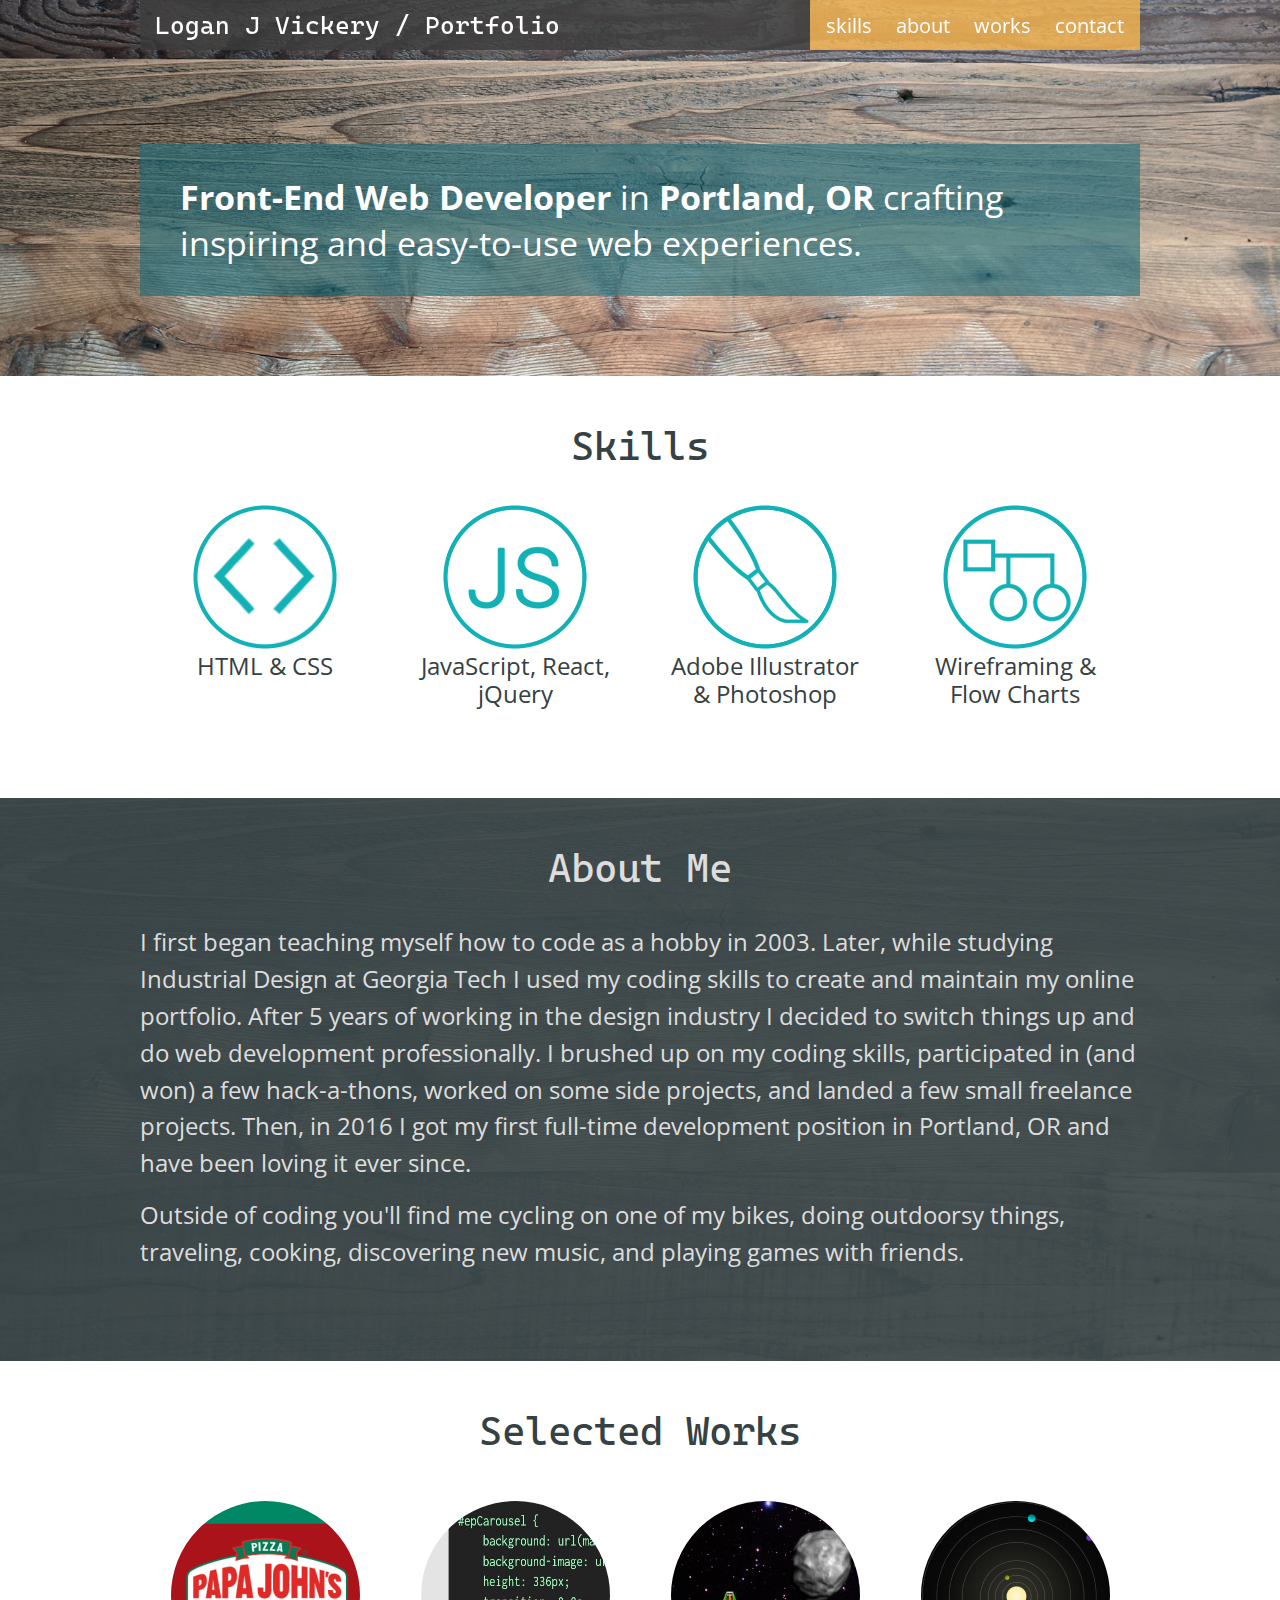
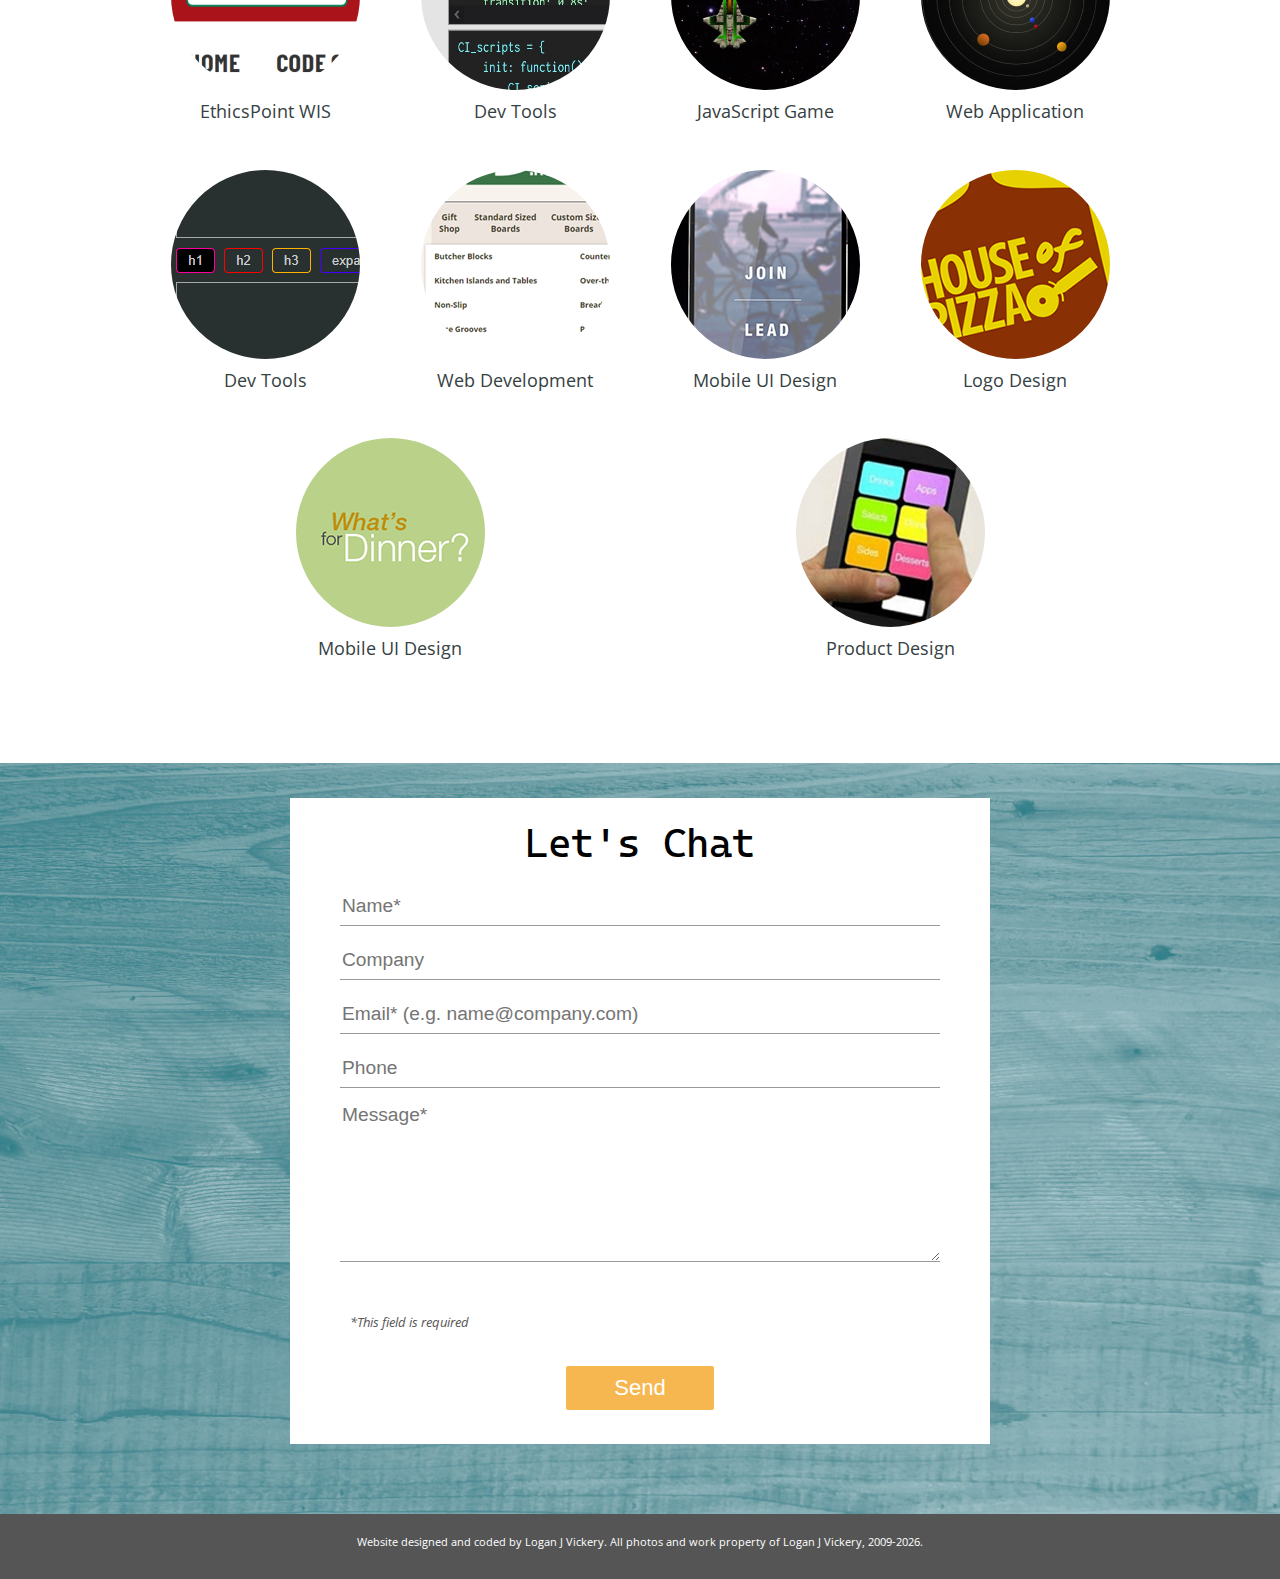
<file: index.html>
<!DOCTYPE html PUBLIC "-//W3C//DTD XHTML 1.0 Strict//EN" "http://www.w3.org/TR/xhtml1/DTD/xhtml1-strict.dtd">
<html xmlns="http://www.w3.org/1999/xhtml" xml:lang="en" lang="en">

<head>
    <meta charset="utf-8">
    <meta name="keywords"
        content="logan vickery, developer, front-end, front-end developer, javascript, portland, oregon, web design">
    <meta name="description" content="Logan J Vickery - Front-End Developer">
    <meta name="author" content="Logan J Vickery">
    <meta name="viewport" content="width=device-width, user-scalable=no, initial-scale=1.0">
    <title>Logan J Vickery - Front-End Web Developer</title>
    <link rel="stylesheet" href="https://use.fontawesome.com/releases/v5.7.2/css/all.css"
        integrity="sha384-fnmOCqbTlWIlj8LyTjo7mOUStjsKC4pOpQbqyi7RrhN7udi9RwhKkMHpvLbHG9Sr" crossorigin="anonymous">
    <link rel="stylesheet" href="ljv.css">
    <link rel="shortcut icon" href="ljv.ico" type="image/x-icon" />
</head>

<body>
    <header>
        <div class="contain top">
            <div class="name">Logan J Vickery / Portfolio</div>
            <nav>
                <a href="#skills">skills</a>
                <a href="#about">about</a>
                <a href="#gallery">works</a>
                <a href="#contact">contact</a>
            </nav>
        </div>
        <div class="hello contain">
            <div class="hellotext"> <span class="bold">Front-End Web Developer </span> in <span class="bold">Portland,
                    OR</span> crafting inspiring and easy-to-use web experiences.
            </div>
        </div>
    </header>
    <section id="skills">
        <h2>Skills</h2>
        <icons class="contain">
            <icon class="icon-code">HTML & CSS</icon>
            <icon class="icon-js">JavaScript, React, jQuery</icon>
            <icon class="icon-adobe">Adobe Illustrator & Photoshop</icon>
            <icon class="icon-wireframe">Wireframing & Flow Charts</icon>
        </icons>
    </section>
    <section id="about">
        <div class="contain">
            <h2>About Me</h2>
            <div class="about_text"><img src="/images/headshot.jpg" />
                <p>I first began teaching myself how to code as a hobby in 2003. Later, while studying Industrial Design at
                    Georgia Tech I used my coding skills to create and maintain my online portfolio. After 5 years of working
                    in the design industry I decided to switch things up and do web development professionally.
                    I brushed up on my coding skills, participated in (and won) a few hack-a-thons, worked on some side
                    projects, and landed a few small freelance projects. Then, in 2016 I got my first full-time
                    development position in Portland, OR and have been loving it ever since.</p>
                <p>Outside of coding you'll find me cycling on one of my bikes, doing outdoorsy things, traveling,
                    cooking, discovering new music, and playing games with friends.</p>
            </div>
        </div>
    </section>
    <section id="gallery">
        <div class="contain">
            <h2>Selected Works</h2>
            <tiles>
                <tile>
                    <div class="papajohn" onclick="showProject('papajohn');"></div>
                    <p>EthicsPoint WIS</p>
                </tile>
                <tile>
                    <div class="alexandria" onclick="showProject('alexandria');"></div>
                    <p>Dev Tools</p>
                </tile>
                <tile>
                    <div class="jsgame" onclick="showProject('jsgame');"></div>
                    <p>JavaScript Game</p>
                </tile>
                <tile>
                    <div class="planets" onclick="showProject('planets');"></div>
                    <p>Web Application</p>
                </tile>
                <tile>
                    <div class="formatter" onclick="showProject('formatter');"></div>
                    <p>Dev Tools</p>
                </tile>
                <tile>
                    <div class="megamenu" onclick="showProject('megamenu');"></div>
                    <p>Web Development</p>
                </tile>
                <tile>
                    <div class="biketrain" onclick="showProject('biketrain');"></div>
                    <p>Mobile UI Design</p>
                </tile>
                <tile>
                    <div class="hop" onclick="showProject('hop');"></div>
                    <p>Logo Design</p>
                </tile>
                <tile>
                    <div class="wfd" onclick="showProject('wfd');"></div>
                    <p>Mobile UI Design</p>
                </tile>
                <tile>
                    <div class="nexttable" onclick="showProject('nexttable');"></div>
                    <p>Product Design</p>
                </tile>
            </tiles>
        </div>
    </section>
    <section id="contact">
        <div class="contactmax">
            <!--form class="center_form" method="post" name="contactForm" action="scripts/sendEmail.php" onsubmit="return validateForm">-->
            <form method="post" name="contactForm" action="scripts/sendEmail.php">
                <h2>Let's Chat</h2>
                <input class="input1" placeholder="Name*" name="name" type="text" required><br><br>
                <input class="input1" placeholder="Company" name="company" type="text"><br><br>
                <input class="input1" placeholder="Email* (e.g. name@company.com)" name="email" type="email"
                    pattern="[a-zA-Z]{3,}@[a-zA-Z]{3,}[.]{1}[a-zA-Z]{2,}" required><br><br>
                <input class="input1" placeholder="Phone" name="phone" type="text"><br><br>
                <textarea class="input2" placeholder="Message*" name="msg" required></textarea><br><br>
                <p class="asterick">*This field is required</p>
                <input class="send" name="send" value="Send" type="submit"><br><br>
            </form>
        </div>
    </section>
    <footer>
        Website designed and coded by Logan J Vickery. All photos and work property of Logan J Vickery, 2009-<span
            id="thisYear">2018</span>.
    </footer>
    <script src="scripts/scripts.js" type="text/javascript"></script>
</body>

</html>
</file>
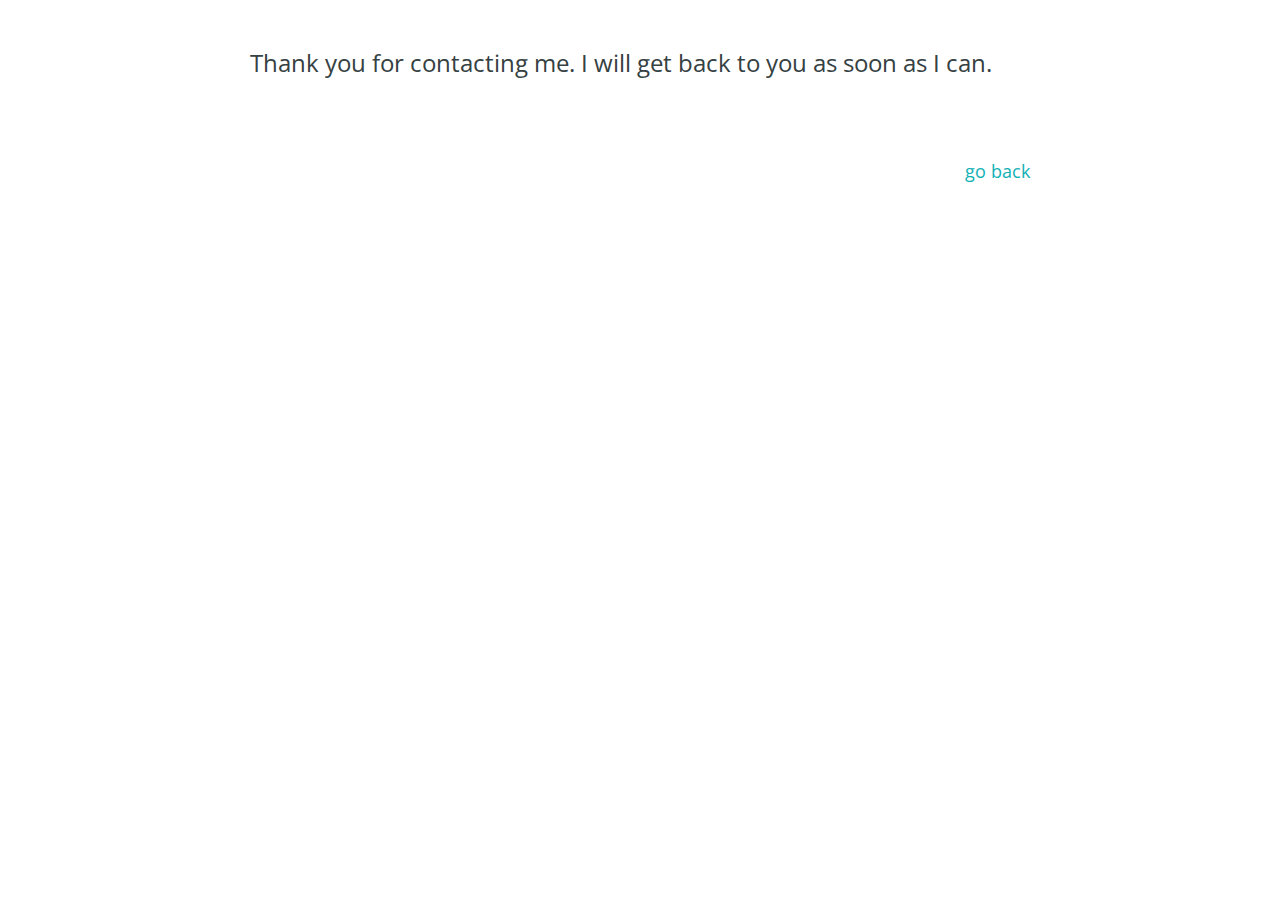
<file: thanks.html>
<!DOCTYPE html PUBLIC "-//W3C//DTD XHTML 1.0 Strict//EN" "http://www.w3.org/TR/xhtml1/DTD/xhtml1-strict.dtd">
<html xmlns="http://www.w3.org/1999/xhtml" xml:lang="en" lang="en">

<head>
	<meta charset="utf-8">
	<meta name="keywords" content="logan vickery, developer, front-end, front-end developer, javascript, portland, oregon, web design">
	<meta name="description" content="Logan J Vickery - Front-End Developer">
	<meta name="author" content="Logan J Vickery">
	<meta name="viewport" content="width=device-width, user-scalable=no, initial-scale=1.0">
	<title>Logan J Vickery - Front-End Web Developer</title>
	<link rel="stylesheet" href="https://use.fontawesome.com/releases/v5.7.2/css/all.css" integrity="sha384-fnmOCqbTlWIlj8LyTjo7mOUStjsKC4pOpQbqyi7RrhN7udi9RwhKkMHpvLbHG9Sr" crossorigin="anonymous">
	<link rel="stylesheet" href="ljv.css">
	<link rel="shortcut icon" href="ljv.ico" type="image/x-icon" />
</head>

<body>
	<div class="workwrap">
		<div class="workspace">
			<p>Thank you for contacting me. I will get back to you as soon as I can.</p><br /><br /><br />
			<a class="back orangeover" href="index.html">
				<i class="fa fa-arrow-left" aria-hidden="true"></i> go back
			</a>
		</div>
	</div>
	<script src="scripts/scripts.js" type="text/javascript"></script>
</body>

</html>
</file>
<file: ljv.css>
@import url('https://fonts.googleapis.com/css?family=Open+Sans:400,700|Cousine:400,700|Source+Code+Pro:400,500,600,700&display=swap');

/*
Teal: #3b9fab
Green: #aabb00
Orange: #fff8800
Grey BG: #b5b5b5
 */

 @font-face {
    font-family: 'Cascadia';
    src: url('font/CascadiaCode-Regular.woff2') format('woff2'), 
         url('font/CascadiaCode-Regular.woff') format('woff');
  }

 * {
     box-sizing: border-box;
 }

body {
    color: #354142;
    display: flex;
    flex-direction: column;
    font: normal 400 10px 'Open Sans', sans-serif;
    margin: 0px;
    padding: 0px;
    width: 100%;
}

body.no-scroll {
    overflow: hidden;
}

a {
    border: 0;
    color: #3b9fab;
    text-decoration: none;
    transition: 200ms ease;
}

a:hover {
    color: #3b9fab;
}

p {
    font-size: 1.5rem;
    line-height: 2.3rem;
    margin: 15px 0;
}

img {
    border: 0;
    text-decoration: none;
}

/* header */

header {
    background: #fff url('images/header-bg.jpg') center no-repeat;
    background-size: cover;
    display: block;
}

.top {
    display: flex;
    flex-wrap: wrap;
    justify-content: stretch;
    position: fixed;
    left: 0px;
    width: 100%;
}

.name {
    background: rgba(60, 60, 60, .8);
    color: white;
    flex-grow: 1;
    font: normal 400 25px 'Cascadia', sans-serif;
    padding: 10px 15px 10px;
}

nav {
    background: rgba(247, 183, 80, .8);
    /*border-bottom-left-radius: 12px;
    border-bottom-right-radius: 12px;*/
    display: flex;
    flex-grow: 1;
    font-size: 1.25rem;
    justify-content: space-between;
}

nav a {
    align-items: center;
    color: #fff;
    display: flex;
    padding: 8px 12px;
    vertical-align: top;
}

nav a:first-of-type {
    padding-left: 16px;
}

nav a:last-of-type {
    padding-right: 16px;
}

nav a:hover {
    color: white;
    background: #3b9fab;
}

.hello {
    background: rgb(0, 0, 0, .7);
    background: rgba(30, 108, 121, 0.61);
    margin: 9rem 0 5rem;
}

.hellotext {
    color: #fff;
    font: normal 400 1.4rem 'Open Sans';
    margin: auto;
    padding: 30px 40px;
}

/* main */

section {
    display: block;
    padding: 35px 0 70px;
    width: 100%;
}

#skills {
    margin: auto;
    text-align: center;
}

#about {
    background: #999 url('images/wood-bg-teal.jpg') center center no-repeat;
    background-size: cover;
    color: #ddd;
    margin: auto;
    text-align: center;
}

#gallery {
    background: #fff;
    margin: auto;
}

#gallery-box {
    background: rgba(0,0,0,.8);
    display: none;
    height: 100%;
    left: 0;
    overflow-y: scroll;
    position: fixed;
    top: 0;
    width: 100%;
}

#gallery-box .inner {
    background: white;
    display: flex;
    flex-direction: column;
    margin-bottom: 20px;
    margin-top: 20px;
    padding: 20px 30px 50px;
}

#gallery-box .close-gallery {
    background: rgb(247, 183, 80);
    color: white;
    cursor: pointer;
    font-size: 16px;
    margin: 0 0 0 auto;
    padding: 8px 16px;
    position: fixed;
    right: 20px;
    text-align: right;
    top: 0;
}

#gallery-box h2 {
    color: #3b9fab;
    font-family: 'Cascadia';
    text-align: left;
}

#gallery-box img {
    border: 1px solid #ccc;
    margin: 10px auto;
    max-width: 780px;
    width: 100%;
}

#gallery-box .wfd_gif img {
    border: none;
    width: unset;
}

#gallery-box p {
    min-width: 402px;
}

icons {
    display: flex;
    flex-wrap: wrap;
    justify-content: space-around;
    padding: 0;
}

icon {
    background: url() top center no-repeat;
    display: flex;
    font-size: 1.5rem;
    justify-content: center;
    line-height: 28px;
    margin: 0 10px 20px;
    padding: 150px 10px 0;
    width: 210px;
}

icon.icon-code {
    background-image: url(images/icon_code.png);
}

icon.icon-js {
    background-image: url(images/icon_js.png);
}

icon.icon-adobe {
    background-image: url(images/icon_adobe.png);
}

icon.icon-wireframe {
    background-image: url(images/icon_wireframe.png);
}

.icon {
    margin: auto;
    text-align: center;
    width: 205px;
}

.awards {
    background: #eee scroll;
    margin: auto;
    text-align: center;
}

.about_text {
    margin: 20px 15px;
    text-align: left;
}

.about_text>p {
    font-size: 1.3rem;
}

.about_text img {
    display: none;
    float: left;
    margin: 10px 20px 0 0;
}

#contact {
    background: #3b9fab url('images/wood-bg-light-teal.jpg') center center no-repeat;
    background-size: cover;
    color: #000;
    margin: auto;
    text-align: center;
}

.contactmax {
    max-width: 700px;
    margin: auto;
}

#contact form h2 {
    font-weight: 400;
    margin: 0 0 20px;   
}

#contact form {
    background: #fff;
    padding: 20px;
}

input,
textarea {
    border: 0 solid;
    border-bottom: 1px solid #999;
    font-family: sans-serif;
    font-size: 1.2rem;
    width: 100%;
}

input {
    height: 40px;
}

textarea {
    height: 160px;
}

.send {
    background-color: rgb(247, 183, 80);
    border: none;
    border-radius: 2px;
    color: #fff;
    cursor: pointer;
    font-size: 22px;
    height: unset;
    padding: 9px 48px;
    transition: 200ms ease;
    width: auto;
}

.send:hover, #gallery-box .close-gallery:hover {
    background: #3f4b54;
}

.limitwidth {
    max-width: 960px;
}

#gallery li {
    cursor: pointer;
    list-style: none;
    margin: 30px 15px 0;
    width: 210px;
}

#gallery p {
    font-size: 1.1rem;
    margin: 0 0 15px;
}

.bold {
    font-weight: 700;
}

h2 {
    font: normal 400 2.5rem 'Cascadia';
    margin-top: 10px;
    text-align: center;
}

.largetext {
    font-size: 1.6em;
    font-weight: 700;
}

.space {
    margin: 0 50px 0 0;
}

.workwrap {
    margin: auto;
    max-width: 840px;
    text-align: center;
    width: 100%;
}

.workspace {
    background: #fff;
    padding: 30px 30px 80px;
    text-align: left;
}

.workspace a img {
    max-width: 780px;
    width: 100%;
}

.workspace > p {
    font-size: 1.2rem;
}

.workspace > p > a {
    color: #ab0;
}

a.back {
    color: #12B1B6;
    float: right;
    font-size: 1.1rem;
    margin-top: 20px;
    text-align: right;
}

.fa {
    font-size: 1.1rem;
}

tiles {
    display: flex;
    flex-wrap: wrap;
    justify-content: space-around;
}

tile {
    display: inline-block;
    margin: 11px 22px;
    text-align: center;
}

tile div {
    background: url() center no-repeat;
    border: 3px solid #fff;
    cursor: pointer;
    border-radius: 103px;
    display: block;
    height: 195px;
    width: 195px;
}

tile div:hover {
    border-color: #3b9fab;
}

tile div.papajohn {
    background-image: url(work/papajohn_rnd.png);
}

tile div.alexandria {
    background-image: url(work/alexandria_rnd.png);
}

tile div.formatter {
    background-image: url(work/formatter_rnd.png);
}

tile div.megamenu {
    background-image: url(work/megamenu_rnd.png);
}

tile div.jsgame {
    background-image: url(work/jsgame_rnd.png);
}

tile div.planets {
    background-image: url(work/planets_rnd.png);
}

tile div.biketrain {
    background-image: url(work/biketrain_rnd.png);
}

tile div.hop {
    background-image: url(work/hop_rnd.png);
}

tile div.wfd {
    background-image: url(work/wfd_rnd.png);
}

tile div.nexttable {
    background-image: url(work/nexttable_tile.jpg);
}

.wfd_gif {
    display: block;
    margin: 0 auto;
    max-width: 350px;
}

.asterick {
    color: #555;
    font-size: .8rem;
    font-style: italic;
    padding: 10px;
    text-align: left;
}

/* footer */

footer{
    background:#555;
    color: white;
    display: block;
    font-size: .7rem;
    margin: auto;
    padding: 20px 20px 30px;
    text-align: center;
    width: 100%;
}

/* SMALL MOBILE */

@media screen and (max-width: 450px) {
    nav a {
        padding: 7px 7px;
    }

    .about_text img {
        width: 168px;
    }

    .name {
        font-size: 22px;
        text-align: center;
    }
}

/* LARGE MOBILE */
@media screen and (min-width: 481px) {
    .hellotext {
        font-size: 2.1rem;
    }

    .topspace {
        height: 10rem;
    }

    #contact form {
        min-width: 420px;
    }

    .workspace>p {
        font-size: 1.5rem;
    }

    .back>p {
        font-size: 1.5rem;
    }

    .about_text p {
        font-size: 1.5rem;
        text-align: left;
    }
}

/* LAPTOPS & DESKTOPS */
@media screen and (min-width: 700px) {
    #contact form {
        padding: 20px 50px;
        width: 700px;
    }
}

/* OVER 1000 WIDE */
@media screen and (min-width: 1001px) {

    .contain,
    #menuSection {
        margin-left: auto;
        margin-right: auto;
        width: 1000px;
    }

    .about_text {
        margin: 20px 0;
    }

    .top {
        left: calc(50% - 500px);
        width: 1000px;
    }

    nav {
        flex-grow: 0;
    }
}
</file>
